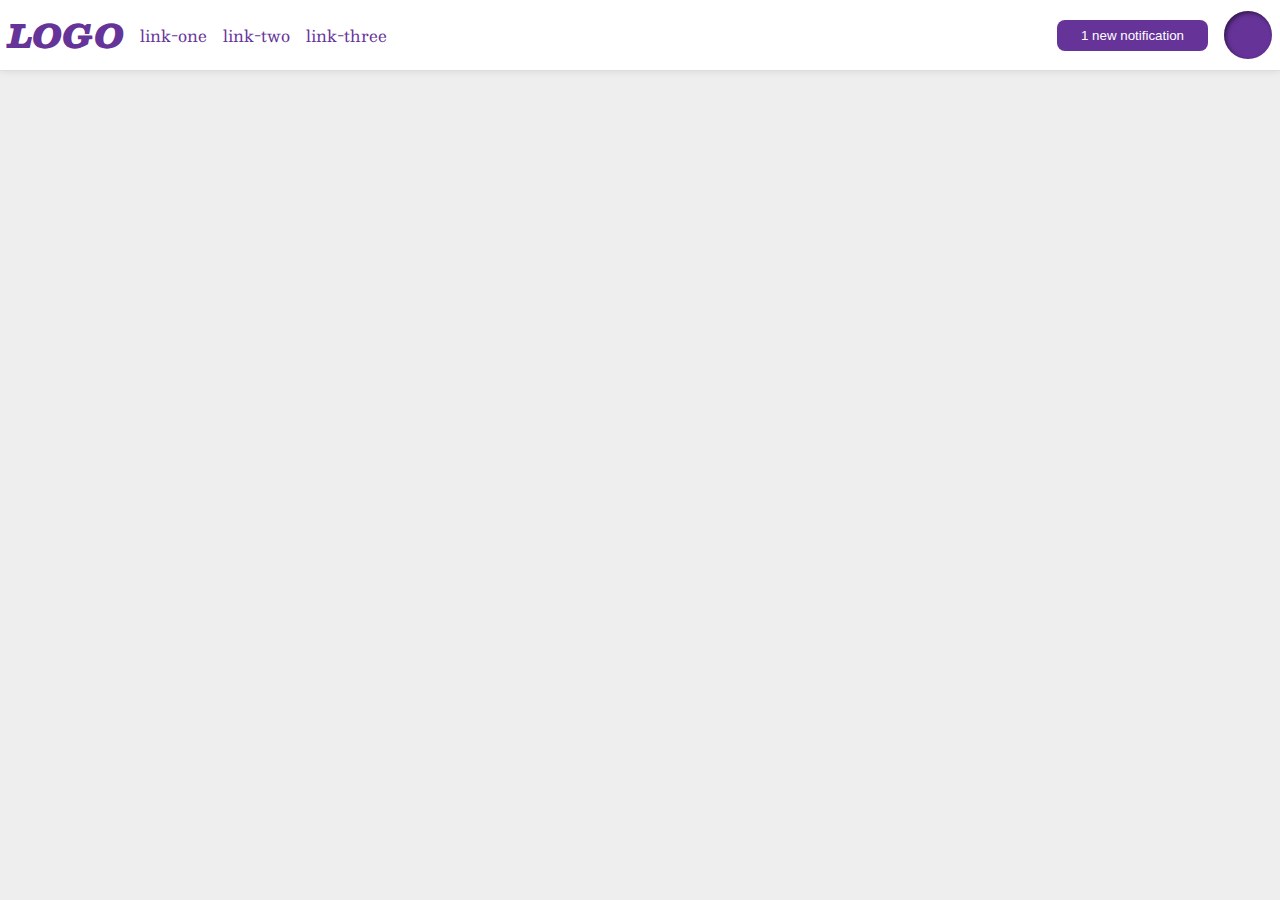
<file: flex/03-flex-header-2/index.html>
<!DOCTYPE html>
<html lang="en">
  <head>
    <meta charset="UTF-8">
    <meta http-equiv="X-UA-Compatible" content="IE=edge">
    <meta name="viewport" content="width=device-width, initial-scale=1.0">
    <title>Flex Header 2</title>
    <link rel="stylesheet" href="style.css">
  </head>
  <body>
    <div class="header">
     <div class="left">
      <div class="logo">
        LOGO
      </div>
      <ul class="links">
        <li><a href="google.com">link-one</a></li>
        <li><a href="google.com">link-two</a></li>
        <li><a href="google.com">link-three</a></li>
      </ul>
     </div>
     <div class="right">
      <button class="notifications">
        1 new notification
      </button>
      <div class="profile-image"></div>
     </div> 
    </div>
  </body>
</html>
</file>
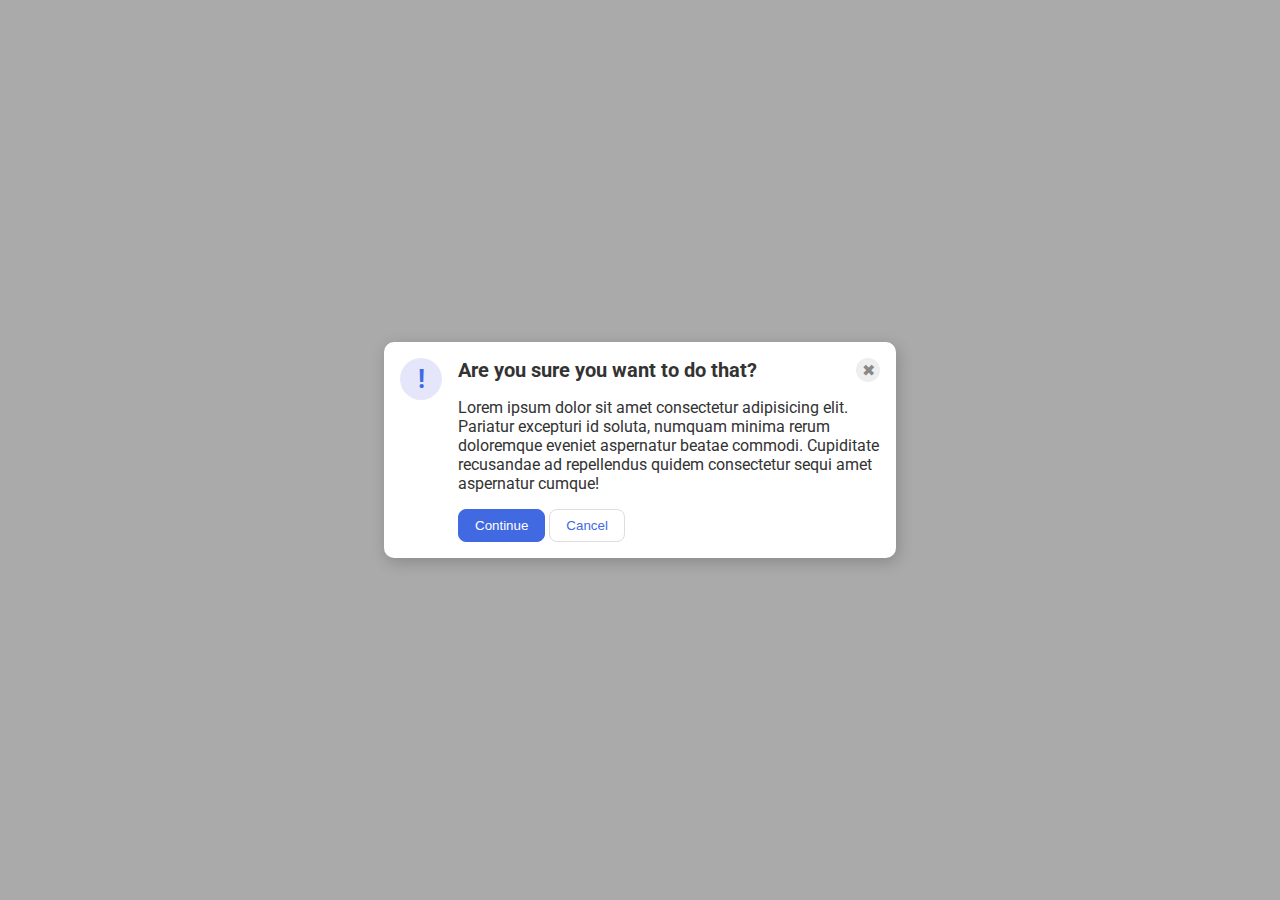
<file: flex/05-flex-modal/index.html>
<!DOCTYPE html>
<html lang="en">
  <head>
    <meta charset="UTF-8">
    <meta http-equiv="X-UA-Compatible" content="IE=edge">
    <meta name="viewport" content="width=device-width, initial-scale=1.0">
    <link rel="stylesheet" href="style.css">
    <title>Modal</title>
  </head>
  <body>
    <div class="modal">
      <div class="icon">!</div>
      <div class="main">
        <div class="header">Are you sure you want to do that?
          <div class="close-button">✖</div>
        </div>
        <div class="text">Lorem ipsum dolor sit amet consectetur adipisicing elit. Pariatur excepturi id soluta, numquam minima rerum doloremque eveniet aspernatur beatae commodi. Cupiditate recusandae ad repellendus quidem consectetur sequi amet aspernatur cumque!</div>
        <button class="continue">Continue</button>
        <button class="cancel">Cancel</button>
      </div>
    </div>
  </body>
</html>
</file>
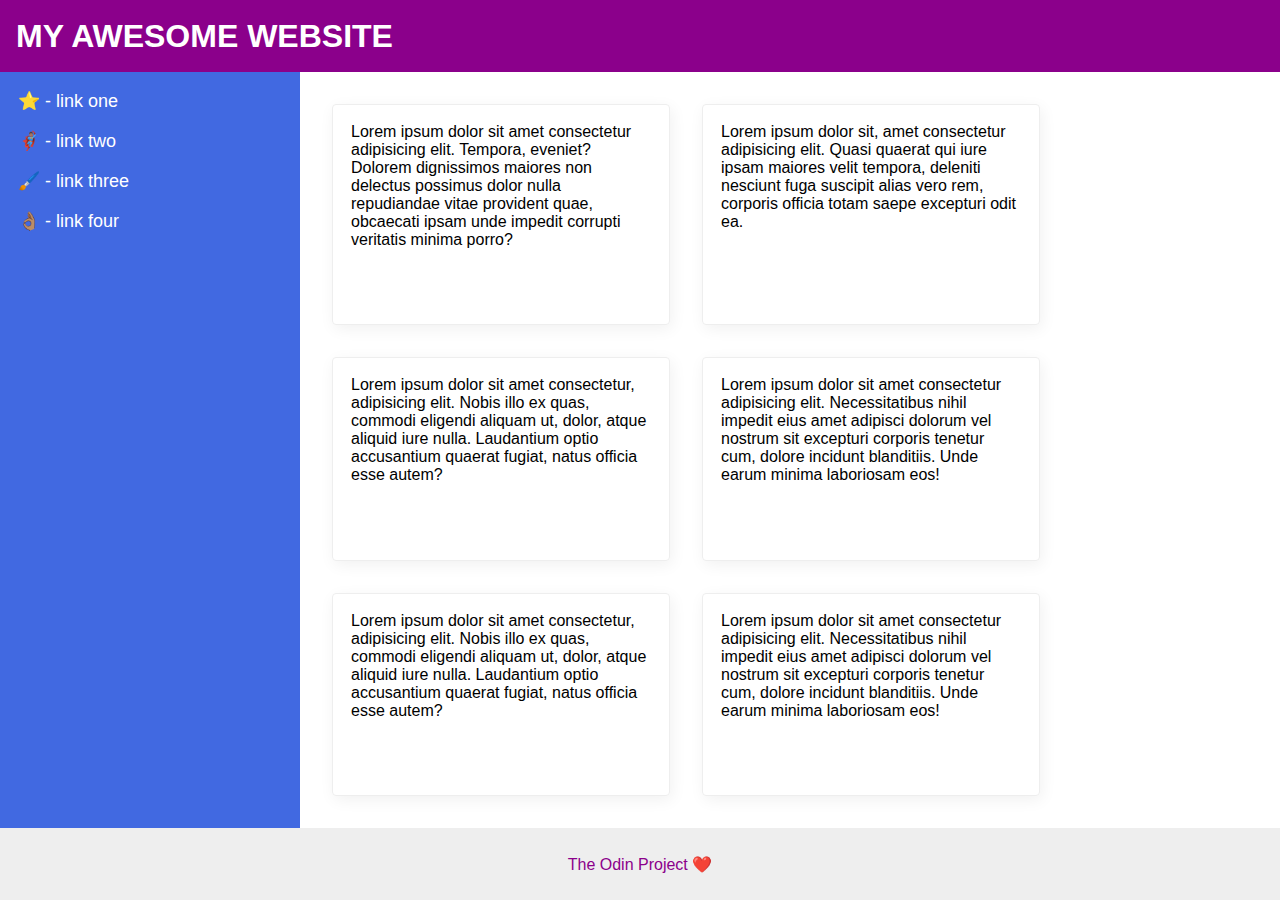
<file: flex/07-flex-layout-2/index.html>
<!DOCTYPE html>
<html lang="en">
  <head>
    <meta charset="UTF-8">
    <meta http-equiv="X-UA-Compatible" content="IE=edge">
    <meta name="viewport" content="width=device-width, initial-scale=1.0">
    <title>The Holy Grail</title>
    <link rel="stylesheet" href="style.css">
  </head>
  <body>
    <div class="header">
      <h1>MY AWESOME WEBSITE</h1>
    </div>
    <div class="container">
      <div class="sidebar">
        <ul>
          <li><a href="#">⭐ - link one</a></li>
          <li><a href="#">🦸🏽‍♂️ - link two</a></li>
          <li><a href="#">🖌️ - link three</a></li>
          <li><a href="#">👌🏽 - link four</a></li>
        </ul>
      </div>
      <div class="cards">
        <div class="card">Lorem ipsum dolor sit amet consectetur adipisicing elit. Tempora, eveniet? Dolorem dignissimos maiores non delectus possimus dolor nulla repudiandae vitae provident quae, obcaecati ipsam unde impedit corrupti veritatis minima porro?</div>
        <div class="card">Lorem ipsum dolor sit, amet consectetur adipisicing elit. Quasi quaerat qui iure ipsam maiores velit tempora, deleniti nesciunt fuga suscipit alias vero rem, corporis officia totam saepe excepturi odit ea.</div>
        <div class="card">Lorem ipsum dolor sit amet consectetur, adipisicing elit. Nobis illo ex quas, commodi eligendi aliquam ut, dolor, atque aliquid iure nulla. Laudantium optio accusantium quaerat fugiat, natus officia esse autem?</div>
        <div class="card">Lorem ipsum dolor sit amet consectetur adipisicing elit. Necessitatibus nihil impedit eius amet adipisci dolorum vel nostrum sit excepturi corporis tenetur cum, dolore incidunt blanditiis. Unde earum minima laboriosam eos!</div>
        <div class="card">Lorem ipsum dolor sit amet consectetur, adipisicing elit. Nobis illo ex quas, commodi eligendi aliquam ut, dolor, atque aliquid iure nulla. Laudantium optio accusantium quaerat fugiat, natus officia esse autem?</div>
        <div class="card">Lorem ipsum dolor sit amet consectetur adipisicing elit. Necessitatibus nihil impedit eius amet adipisci dolorum vel nostrum sit excepturi corporis tenetur cum, dolore incidunt blanditiis. Unde earum minima laboriosam eos!</div>
      </div>
    </div>
    <div class="footer">
      <p>The Odin Project ❤️</p>
    </div>
  </body>
</html>
</file>
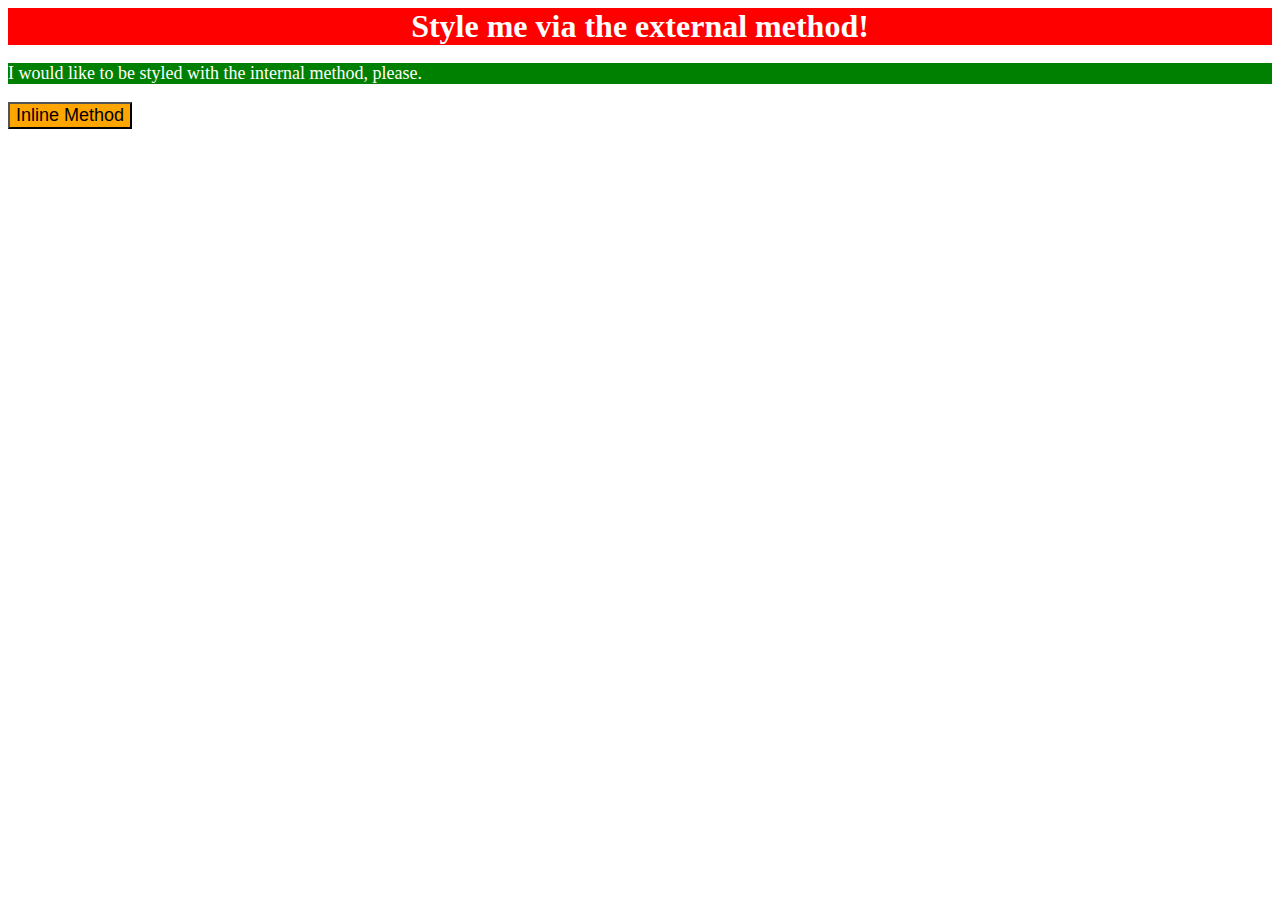
<file: foundations/01-css-methods/index.html>
<!DOCTYPE html>
<html lang="en">
  <head>
    <meta charset="UTF-8">
    <meta http-equiv="X-UA-Compatible" content="IE=edge">
    <meta name="viewport" content="width=device-width, initial-scale=1.0">
    <link rel="stylesheet" href="style.css">
    <title>Methods for Adding CSS</title>
    <style>
      p {
        background-color: green;
        color: white;
        font-size: 18px;
      }
    </style>
  </head>
  <body>
    <div>Style me via the external method!</div>
    <p>I would like to be styled with the internal method, please.</p>
    <button style="background-color: orange; font-size: 18px;">Inline Method</button>
  </body>
</html>
</file>
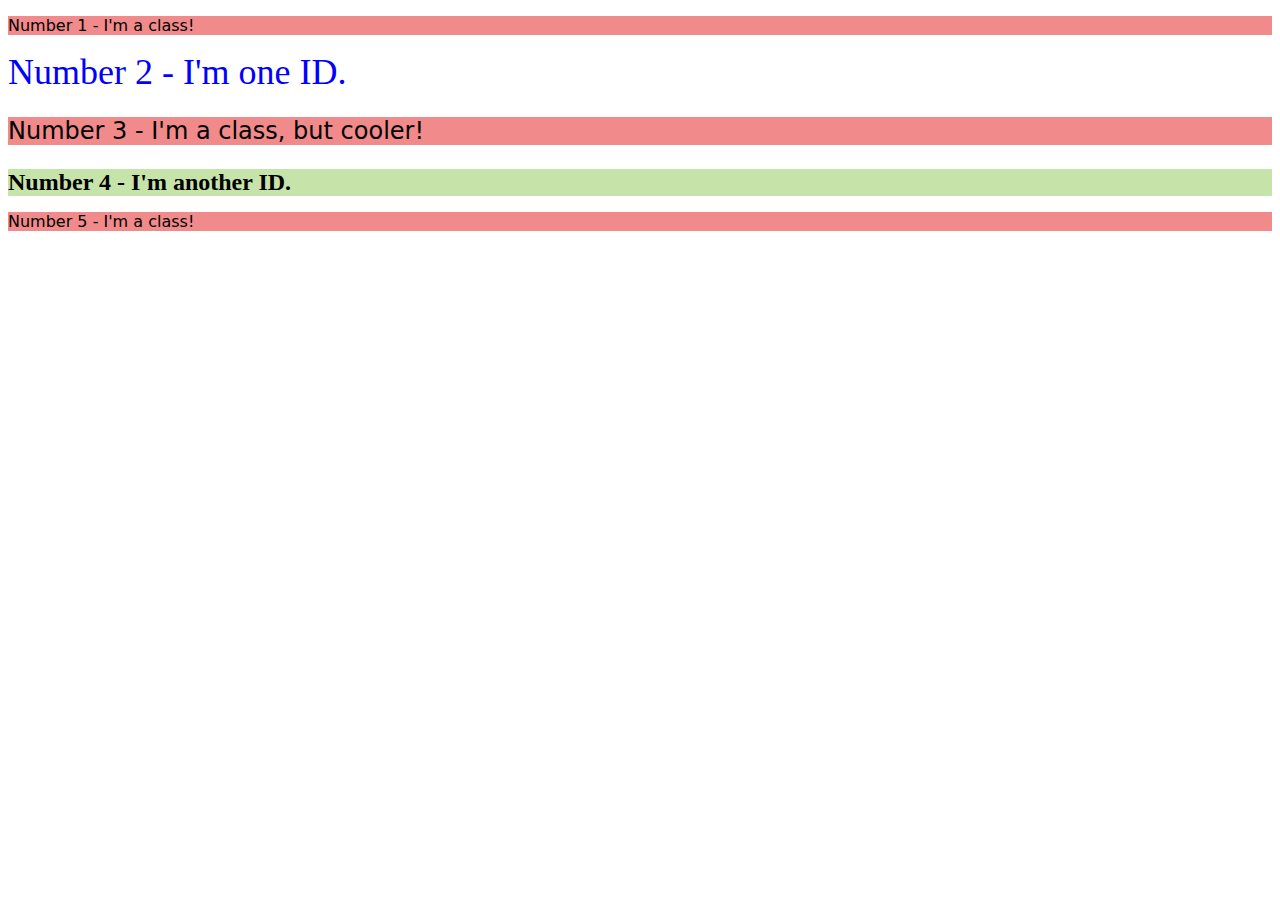
<file: foundations/02-class-id-selectors/index.html>
<!DOCTYPE html>
<html lang="en">
  <head>
    <meta charset="UTF-8">
    <meta http-equiv="X-UA-Compatible" content="IE=edge">
    <meta name="viewport" content="width=device-width, initial-scale=1.0">
    <title>Class and ID Selectors</title>
    <link rel="stylesheet" href="style.css">
  </head>
  <body>
    <p class="red">Number 1 - I'm a class!</p>
    <div id="blue">Number 2 - I'm one ID.</div>
    <p class="red bigger">Number 3 - I'm a class, but cooler!</p>
    <div id="green" class="bigger">Number 4 - I'm another ID.</div>
    <p class="red">Number 5 - I'm a class!</p>
  </body>
</html>
</file>
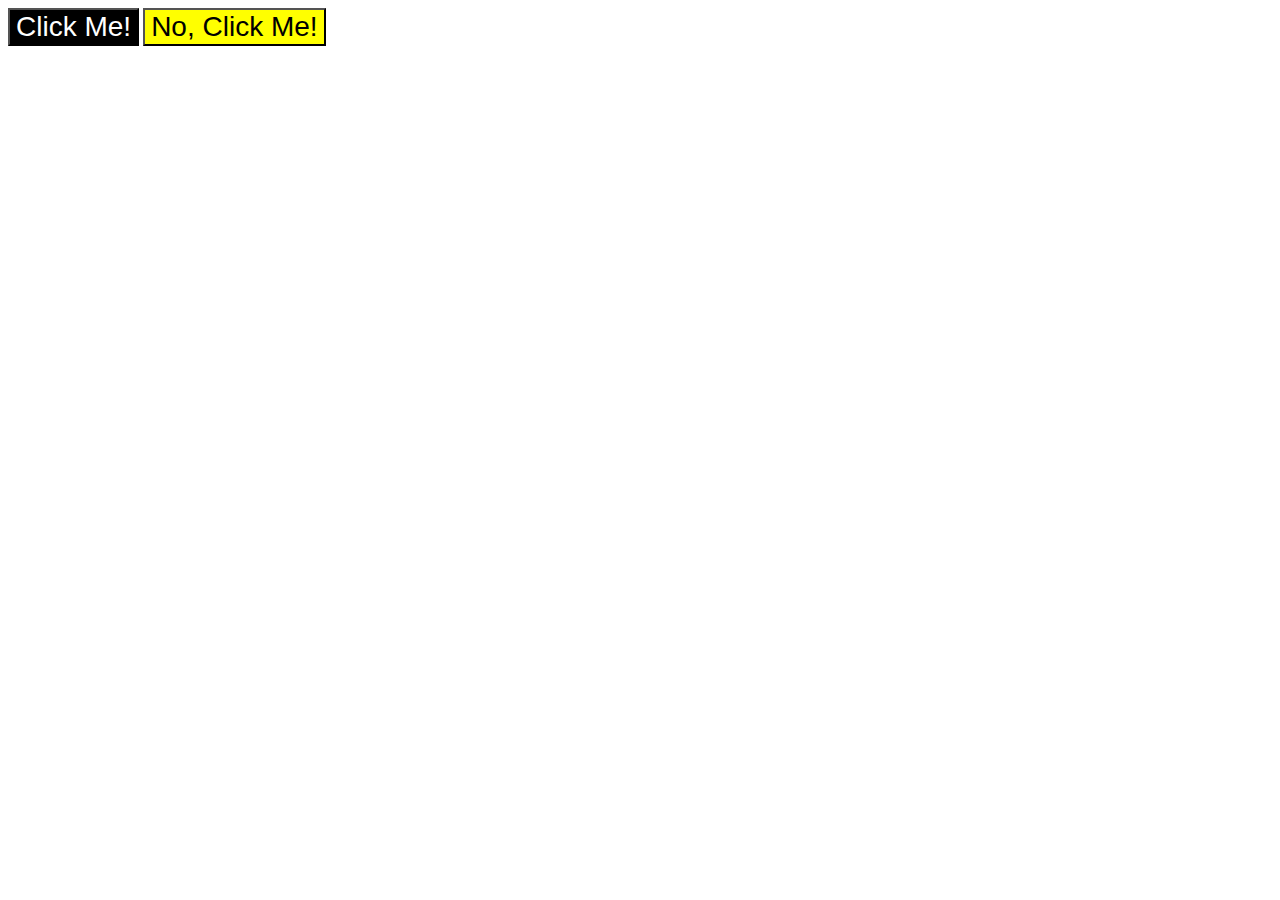
<file: foundations/03-grouping-selectors/index.html>
<!DOCTYPE html>
<html lang="en">
  <head>
    <meta charset="UTF-8">
    <meta http-equiv="X-UA-Compatible" content="IE=edge">
    <meta name="viewport" content="width=device-width, initial-scale=1.0">
    <title>Grouping Selectors</title>
    <link rel="stylesheet" href="style.css">
  </head>
  <body>
    <button class="one">Click Me!</button>
    <button class="two">No, Click Me!</button>
  </body>
</html>
</file>
<file: flex/03-flex-header-2/style.css>
/* this is some magical font-importing.  
you'll learn about it later. */
@import url('https://fonts.googleapis.com/css2?family=Besley:ital,wght@0,400;1,900&display=swap');

body {
  margin: 0;
  background: #eee;
  font-family: Besley, serif;
}

.header {
  background: white;
  border-bottom: 1px solid #ddd;
  box-shadow: 0 0 8px rgba(0,0,0,.1);
  display: flex;
  align-items: center;
  justify-content: space-between;
  padding: 8px;
}

.profile-image {
  background: rebeccapurple;
  box-shadow: inset 2px 2px 4px rgba(0,0,0,.5);
  border-radius: 50%;
  width: 48px;
  height:  48px;
}

.logo {
  color: rebeccapurple;
  font-size: 32px;
  font-weight: 900;
  font-style: italic;
}

button {
  border: none;
  border-radius: 8px;
  background: rebeccapurple;
  color: white;
  padding: 8px 24px;
}

a {
  /* this removes the line under our links */
  text-decoration: none;
  color: rebeccapurple;
}

ul {
  list-style-type: none;
  display: flex;
  gap: 16px;
  padding: 0;
  margin: 0;
}

.left,
.right {
  display: flex;
  align-items: center;
  gap: 16px;
}
</file>
<file: flex/05-flex-modal/style.css>
@import url('https://fonts.googleapis.com/css2?family=Roboto:wght@400;700&display=swap');

html, body {
  height: 100%;
}

body {
  font-family: Roboto, sans-serif;
  margin: 0;
  background: #aaa;
  color: #333;
  /* I'll give you this one for free lol */
  display: flex;
  align-items: center;
  justify-content: center;
}

.modal {
  background: white;
  width: 480px;
  border-radius: 10px;
  box-shadow: 2px 4px 16px rgba(0,0,0,.2);
  display: flex;
  padding: 16px;
  gap: 16px;
}

.icon {
  color: royalblue;
  font-size: 26px;
  font-weight: 700;
  background: lavender;
  width: 42px;
  height: 42px;
  border-radius: 50%;
  display: flex;
  align-items: center;
  justify-content: center;
  flex-shrink: 0;
}

.close-button {
  background: #eee;
  border-radius: 50%;
  color: #888;
  font-weight: 400;
  font-size: 16px;
  height: 24px;
  width: 24px;
  display: flex;
  align-items: center;
  justify-content: center;
}

button {
  padding: 8px 16px;
  border-radius: 8px;
}

button.continue {
  background: royalblue;
  border: 1px solid royalblue;
  color: white;
}

button.cancel {
  background: white;
  border: 1px solid #ddd;
  color: royalblue;
}

.header {
  display: flex;
  justify-content: space-between;
  align-items: center;
  font-size: 20px;
  font-weight: bold;
  margin-bottom: 16px;
}

.text {
  margin-bottom: 16px;
}
</file>
<file: flex/07-flex-layout-2/style.css>
body {
  font-family: -apple-system, BlinkMacSystemFont, 'Segoe UI', Roboto, Oxygen, Ubuntu, Cantarell, 'Open Sans', 'Helvetica Neue', sans-serif;
  margin: 0;
  min-height: 100vh;
  display: flex;
  flex-direction: column;
}

.header {
  height: 72px;
  background: darkmagenta;
  color: white;
  padding: 16px;
  display: flex;
  align-items: center;
  box-sizing: border-box;
}

.footer {
  height: 72px;
  background: #eee;
  color: darkmagenta;
  display: flex;
  align-items: center;
  justify-content: center;
}

.sidebar {
  width: 300px;
  background: royalblue;
  flex-shrink: 0;
}

.card {
  border: 1px solid #eee;
  box-shadow: 2px 4px 16px rgba(0,0,0,.06);
  border-radius: 4px;
  padding: 18px;
  min-width: 300px;
  max-width: 25%;
}

.cards {
  display: flex;
  flex-flow: row wrap;
  gap: 32px;
  padding: 32px;
}

.container {
  flex: 1;
  display: flex;
}

ul {
  list-style-type: none;
  padding: 0;
  margin: 0;
}

a {
  text-decoration: none;
  color: white;
  font-size: 18px;
}

li {
  margin: 18px;
}
</file>
<file: foundations/01-css-methods/style.css>
div {
    background-color: red;
    color: white;
    font-size: 32px;
    text-align: center;
    font-weight: bold;
}
</file>
<file: foundations/02-class-id-selectors/style.css>
.red {
    background-color: rgb(241, 139, 139);
    font-family: Verdana, 'DejaVu Sans', sans-serif;
}

.bigger {
    font-size: 24px;
}

#blue {
    color: rgb(0, 0, 255);
    font-size: 36px;
}
#green {
    font-weight: bold;
    background-color:rgb(198, 228, 169)
}
</file>
<file: foundations/03-grouping-selectors/style.css>
.one,
.two {
    font-size: 28px;
    font-family: Helvetica, 'Times New Roman', sans-serif;
}

.one {
    background-color: hsl(0, 0%, 0%);
    color: white;
}

.two {
    background-color: #ffff00;
}
</file>
